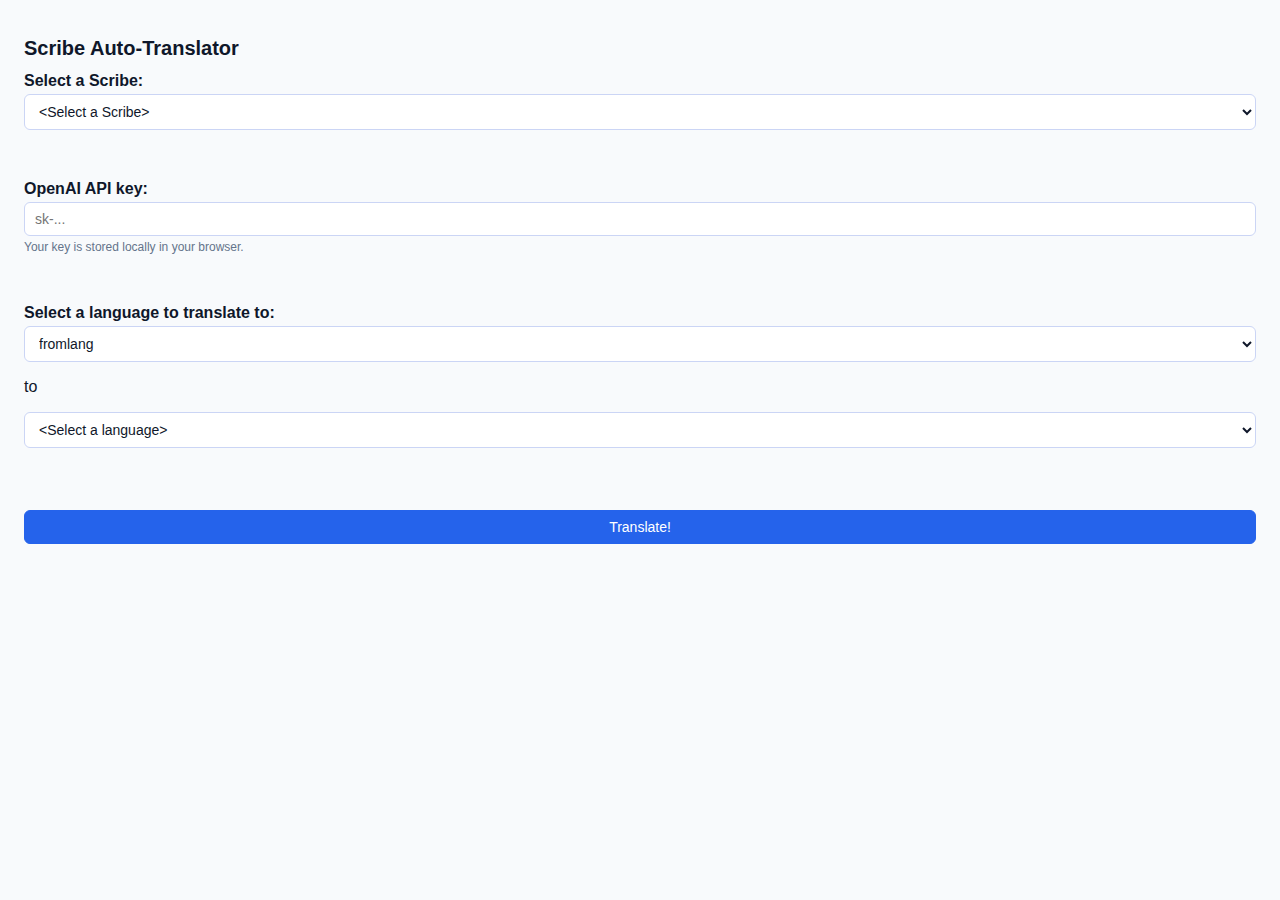
<file: index.html>
<!DOCTYPE html>
<html lang="en">

  <head>
    <meta charset="UTF-8">
    <link rel="stylesheet" href="styles/styles.css"
  </head>

  <body>
    <h1>Scribe Auto-Translator</h1>

    <label for="scribeFinder">Select a Scribe:</label>
    <select name="scribeFinder" id="scribeFinder">
        <option value="default">&lt;Select a Scribe&gt;</option>
    </select>
    <p><br></p>
    <label for="openaiKey">OpenAI API key:</label>
    <input type="password" id="openaiKey" name="openaiKey" placeholder="sk-..." autocomplete="off" />
    <p class="statusHint">Your key is stored locally in your browser.</p>
    <p><br></p>
    <label for="languageSelectorDiv">Select a language to translate to:</label>
    <div name="languageSelectorDiv" id="languageSelectorDiv" class="languageSelectorDiv">
        <select name="detectedLanguage" id="detectedLanguage">
            <option value="fromLang"></option>
        </select>
        <p name="languageSelectorParagraph" id="languageSelectorParagraph" class="languageSelectorParagraph">to</p>
        <select name="targetLanguage" id="targetLanguage" class="targetLanguage">
            <option value="defaultLang">&lt;Select a language&gt;</option>
            <option value="af">Afrikaans</option>
            <option value="sq">Albanian - (Shqip)</option>
            <option value="am">Amharic - (አማርኛ)</option>
            <option value="ar">Arabic - (العربية)</option>
            <option value="an">Aragonese - (Aragonés)</option>
            <option value="hy">Armenian - (Հայերեն)</option>
            <option value="ast">Asturian - (Asturianu)</option>
            <option value="ay">Aymara - (Aymar aru)</option>
            <option value="az">Azerbaijani - (Azərbaycan dili)</option>
            <option value="eu">Basque - (Euskara)</option>
            <option value="be">Belarusian - (Беларуская)</option>
            <option value="bn">Bengali - (বাংলা)</option>
            <option value="brx">Bodo - (बर')</option>
            <option value="bs">Bosnian - (Bosanski)</option>
            <option value="br">Breton - (Brezhoneg)</option>
            <option value="bg">Bulgarian - (Български)</option>
            <option value="ca">Catalan - (Català)</option>
            <option value="ckb">Central - Kurdish (کوردی)</option>
            <option value="ce">Chechen (Нохчийн мотт)</option>
            <option value="zh">Chinese (中文)</option>
            <option value="zh-HK">Chinese Hong Kong - (中文 - 香港)</option>
            <option value="zh-CN">Chinese Simplified - (中文简体)</option>
            <option value="zh-TW">Chinese Traditional - (中文繁體)</option>
            <option value="co">Corsican - (Corsu)</option>
            <option value="hr">Croatian - (Hrvatski)</option>
            <option value="cs">Czech - (Čeština)</option>
            <option value="da">Danish - (Dansk)</option>
            <option value="dv">Dhivehi - (ދިވެހި)</option>
            <option value="nl">Dutch (Nederlands)</option>
            <option value="dz">Dzongkha (རྫོང་ཁ)</option>
            <option value="en">English</option>
            <option value="en-AU">English (Australia)</option>
            <option value="en-CA">English (Canada)</option>
            <option value="en-IN">English (India)</option>
            <option value="en-NZ">English (New Zealand)</option>
            <option value="en-ZA">English (South Africa)</option>
            <option value="en-GB">English (United Kingdom)</option>
            <option value="en-US">English (United States)</option>
            <option value="eo">Esperanto</option>
            <option value="et">Estonian (Eesti)</option>
            <option value="ee">Ewe (Eʋegbe)</option>
            <option value="fo">Faroese - (Føroyskt)</option>
            <option value="fil">Filipino (Wikang Filipino)</option>
            <option value="fi">Finnish (Suomi)</option>
            <option value="fr">French (Français)</option>
            <option value="fr-CA">French Canada - (Français Canada)</option>
            <option value="fr-FR">French France - (Français France)</option>
            <option value="fr-CH">French Switzerland - (Français Suisse)</option>
            <option value="gl">Galician - (Galego)</option>
            <option value="ka">Georgian - (ქართული)</option>
            <option value="de">German - (Deutsch)</option>
            <option value="de-AT">German Austria  - (Deutsch Österreich)</option>
            <option value="de-DE">German Germany  - (Deutsch Deutschland)</option>
            <option value="de-LI">German Liechtenstein  - (Deutsch Liechtenstein)</option>
            <option value="de-CH">German Switzerland  - (Deutsch Schweiz)</option>
            <option value="el">Greek - (Ελληνικά)</option>
            <option value="gn">Guarani - (Avañe'ẽ)</option>
            <option value="gu">Gujarati - (ગુજરાતી)</option>
            <option value="ha">Hausa - (هَوُسَ)</option>
            <option value="haw">Hawaiian - (ʻŌlelo Hawaiʻi)</option>
            <option value="he">Hebrew - (עברית)</option>
            <option value="hi">Hindi - (हिन्दी)</option>
            <option value="hu">Hungarian - (Magyar)</option>
            <option value="is">Icelandic - (Íslenska)</option>
            <option value="id">Indonesian - (Bahasa Indonesia)</option>
            <option value="ia">Interlingua</option>
            <option value="iu">Inuktitut - (ᐃᓄᒃᑎᑐᑦ)</option>
            <option value="ga">Irish - (Gaeilge)</option>
            <option value="it">Italian - (Italiano)</option>
            <option value="it-IT">Italian Italy - (Italiano Italia)</option>
            <option value="it-CH">Italian Switzerland - (Italiano - Svizzera)</option>
            <option value="ja">Japanese - (日本語)</option>
            <option value="kl">Kalaallisut - (Kalaallisut)</option>
            <option value="kn">Kannada - (ಕನ್ನಡ)</option>
            <option value="ks">Kashmiri - (कॉशुर / كٲشُر‎)</option>
            <option value="kk">Kazakh - (Қазақ тілі)</option>
            <option value="km">Khmer - (ខ្មែរ)</option>
            <option value="rw">Kinyarwanda - (Ikinyarwanda)</option>
            <option value="ko">Korean - (한국어)</option>
            <option value="ku">Kurdish - (Kurdî)</option>
            <option value="ky">Kyrgyz - (Кыргызча)</option>
            <option value="lo">Lao - (ລາວ)</option>
            <option value="la">Latin - (Latina)</option>
            <option value="lv">Latvian - (Latviešu)</option>
            <option value="ln">Lingala - (Lingála)</option>
            <option value="lt">Lithuanian - (Lietuvių)</option>
            <option value="lg">Luganda - (Luganda)</option>
            <option value="lb">Luxembourgish - (Lëtzebuergesch)</option>
            <option value="mk">Macedonian - (Македонски)</option>
            <option value="mai">Maithili - (मैथिली)</option>
            <option value="ms">Malay - (Bahasa Melayu)</option>
            <option value="ml">Malayalam - (മലയാളം)</option>
            <option value="mt">Maltese - (Malti)</option>
            <option value="mni">Manipuri - (ꯃꯅꯤꯄꯨꯔꯤ)</option>
            <option value="mr">Marathi - (मराठी)</option>
            <option value="mn">Mongolian - (Монгол)</option>
            <option value="ne">Nepali - (नेपाली)</option>
            <option value="nso">Northern Sotho - (Sesotho sa Leboa)</option>
            <option value="no">Norwegian (Norsk)</option>
            <option value="nb">Norwegian Bokmål - (Norsk bokmål)</option>
            <option value="nn">Norwegian Nynorsk - (Nynorsk)</option>
            <option value="oc">Occitan</option>
            <option value="or">Oriya - (ଓଡ଼ିଆ)</option>
            <option value="om">Oromo - (Afaan Oromoo)</option>
            <option value="os">Ossetian - (Ирон æвзаг)</option>
            <option value="ps">Pashto - (پښتو)</option>
            <option value="fa">Persian - (فارسی)</option>
            <option value="pl">Polish - (Polski)</option>
            <option value="pt">Portuguese - (Português)</option>
            <option value="pt-BR">Portuguese Brazil - (Português Brasil)</option>
            <option value="pt-PT">Portuguese Portugal - (Português Portugal)</option>
            <option value="pa">Punjabi - (ਪੰਜਾਬੀ)</option>
            <option value="qu">Quechua - (Runa Simi)</option>
            <option value="ro">Romanian - (Română)</option>
            <option value="mo">Romanian  Moldova - (Română Moldova)</option>
            <option value="rm">Romansh - (Rumantsch)</option>
            <option value="ru">Russian - (Русский)</option>
            <option value="sm">Samoan - (Gagana Samoa)</option>
            <option value="sat">Santali - (ᱥᱟᱱᱛᱟᱲᱤ)</option>
            <option value="sc">Sardinian - (Sardu)</option>
            <option value="gd">Scottish Gaelic - (Gàidhlig)</option>
            <option value="sr">Serbian - (Српски)</option>
            <option value="sh">Serbo_Croatian - (Srpskohrvatski)</option>
            <option value="sn">Shona - (ChiShona)</option>
            <option value="sd">Sindhi - (سنڌي)</option>
            <option value="si">Sinhala - (සිංහල)</option>
            <option value="sk">Slovak - (Slovenčina)</option>
            <option value="sl">Slovenian - (Slovenščina)</option>
            <option value="so">Somali - (Soomaali)</option>
            <option value="st">Southern - Sotho (Sesotho)</option>
            <option value="es">Spanish - (Español)</option>
            <option value="es-AR">Spanish  Argentina  - (Español Argentina)</option>
            <option value="es-419">Spanish  Latin America  - (Español Latinoamérica)</option>
            <option value="es-MX">Spanish  Mexico  - (Español  México)</option>
            <option value="es-ES">Spanish  Spain  - (Español España)</option>
            <option value="es-US">Spanish  United States  - (Español Estados Unidos)</option>
            <option value="su">Sundanese - (Basa Sunda)</option>
            <option value="sw">Swahili - (Kiswahili)</option>
            <option value="sv">Swedish - (Svenska)</option>
            <option value="tg">Tajik - (Тоҷикӣ)</option>
            <option value="ta">Tamil - (தமிழ்)</option>
            <option value="tt">Tatar - (Татар)</option>
            <option value="te">Telugu - (తెలుగు)</option>
            <option value="th">Thai - (ไทย)</option>
            <option value="ti">Tigrinya - (ትግርኛ)</option>
            <option value="to">Tongan - (Lea fakatonga)</option>
            <option value="tn">Tswana - (Setswana)</option>
            <option value="tr">Turkish - (Türkçe)</option>
            <option value="tk">Turkmen - (Türkmençe)</option>
            <option value="tw">Twi - (Twi)</option>
            <option value="udm">Udmurt - (Удмурт кыл)</option>
            <option value="uk">Ukrainian - (Українська)</option>
            <option value="ur">Urdu - (اردو)</option>
            <option value="ug">Uyghur - (ئۇيغۇرچە)</option>
            <option value="uz">Uzbek - (O'zbek)</option>
            <option value="ve">Venda - (Tshivenḓa)</option>
            <option value="vi">Vietnamese - (Tiếng Việt)</option>
            <option value="wa">Walloon - (Walon)</option>
            <option value="cy">Welsh - (Cymraeg)</option>
            <option value="fy">Western Frisian - (Frysk)</option>
            <option value="wo">Wolof - (Wollof)</option>
            <option value="xh">Xhosa - (isiXhosa)</option>
            <option value="yi">Yiddish - (ייִדיש)</option>
            <option value="yo">Yoruba - (Èdè Yorùbá)</option>
            <option value="za">Zhuang - (Saɯ cueŋƅ)</option>
            <option value="zu">Zulu - (isiZulu)</option>
        </select>
    </div>
    <p><br></p>
    <button name="translateButton" id="translateButton" class="translateButton">Translate!</button>
    <p id="statusMessage" class="statusMessage"></p>

    <script src="scripts/popup.js"></script>
  </body>
</html>
</file>
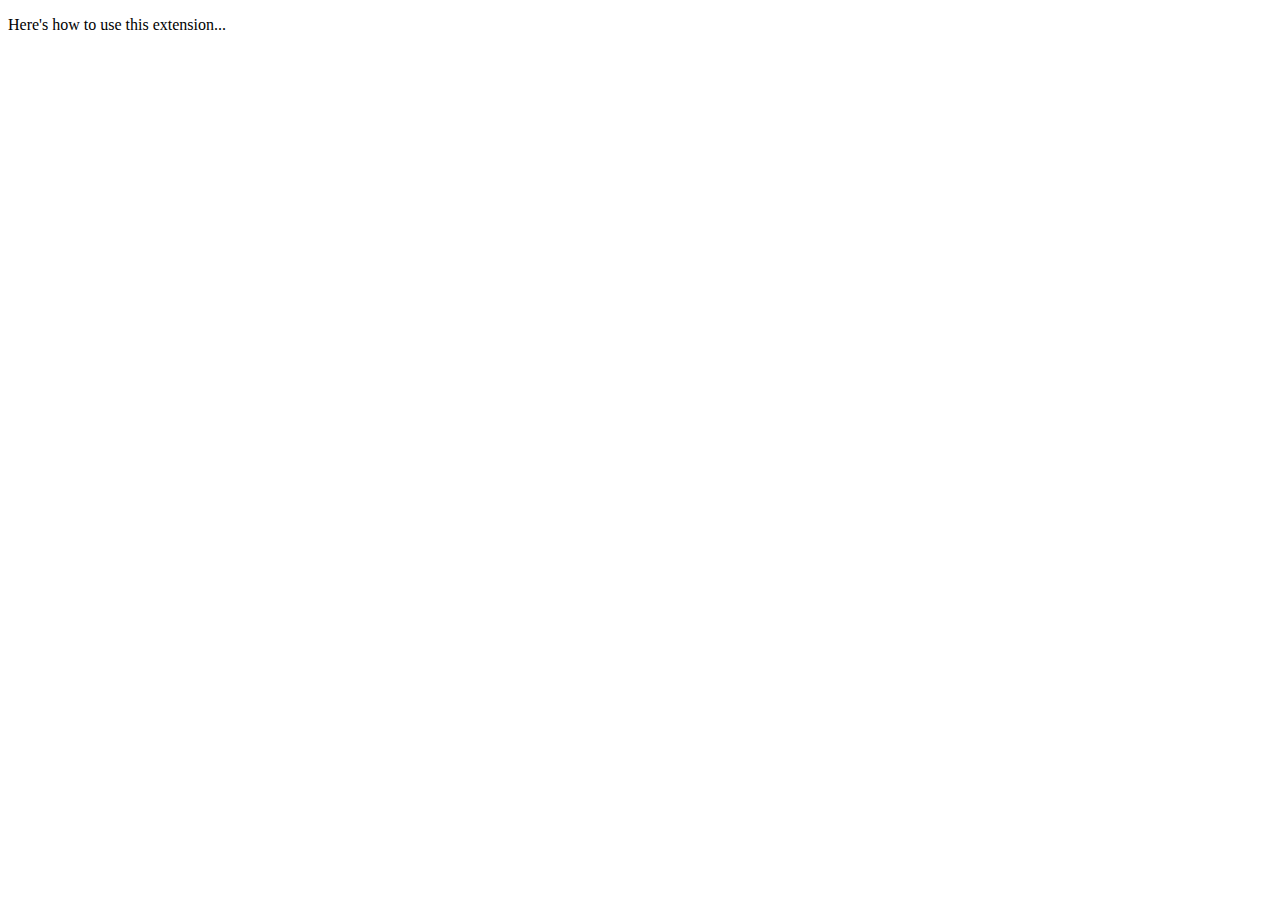
<file: onboarding.html>
<!DOCTYPE html>
<html lang="en">
  <head>
    <meta charset="UTF-8">
    <meta name="viewport" content="width=device-width, initial-scale=1.0">
    <meta http-equiv="X-UA-Compatible" content="ie=edge">
    <title>HTML 5 Boilerplate</title>

  </head>
  <body>
    <p>Here's how to use this extension...</p>
  </body>
</html>
</file>
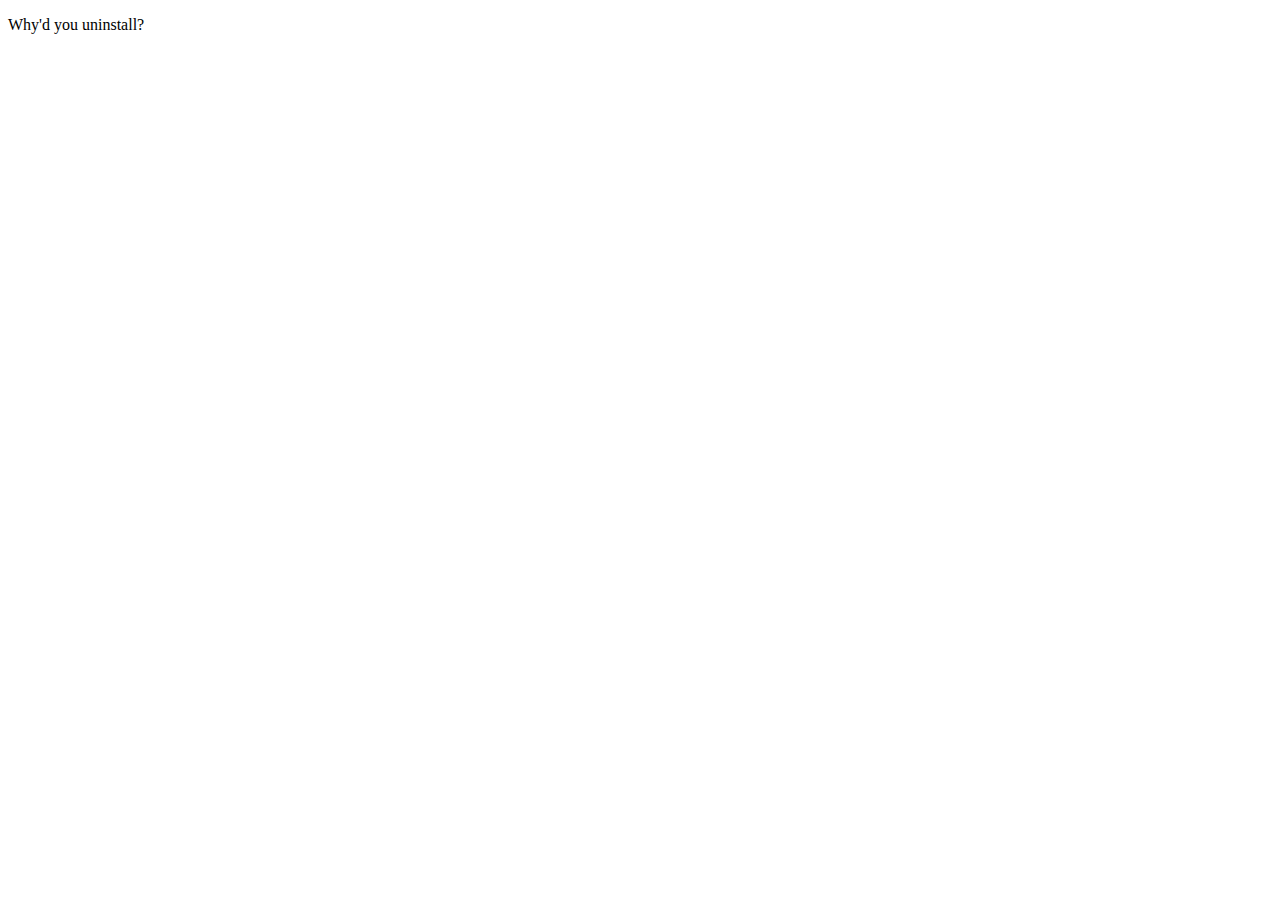
<file: uninstall.html>
<!DOCTYPE html>
<html lang="en">
  <head>
    <meta charset="UTF-8">
    <meta name="viewport" content="width=device-width, initial-scale=1.0">
    <meta http-equiv="X-UA-Compatible" content="ie=edge">
    <title>HTML 5 Boilerplate</title>

  </head>
  <body>
    <p>Why'd you uninstall?</p>
  </body>
</html>
</file>
<file: styles/styles.css>
body {
  min-width: 320px;
  font-family: 'Segoe UI', Tahoma, Geneva, Verdana, sans-serif;
  padding: 16px;
  background-color: #f8fafc;
  color: #0f172a;
}

h1 {
  font-size: 20px;
  margin-bottom: 12px;
}

label {
  display: block;
  font-weight: 600;
  margin-bottom: 4px;
}

select,
input[type="password"],
button {
  width: 100%;
  padding: 8px 10px;
  border-radius: 6px;
  border: 1px solid #cbd5f5;
  font-size: 14px;
  box-sizing: border-box;
  background-color: #fff;
  color: #0f172a;
}

select:focus,
input[type="password"]:focus,
button:focus {
  outline: none;
  border-color: #2563eb;
  box-shadow: 0 0 0 2px rgba(37, 99, 235, 0.25);
}

button.translateButton {
  margin-top: 12px;
  background-color: #2563eb;
  border-color: #2563eb;
  color: #fff;
  cursor: pointer;
  transition: background-color 150ms ease, box-shadow 150ms ease;
}

button.translateButton:hover:not(:disabled) {
  background-color: #1d4ed8;
}

button.translateButton:disabled {
  background-color: #94a3b8;
  border-color: #94a3b8;
  cursor: not-allowed;
}

.statusMessage {
  min-height: 20px;
  margin-top: 12px;
  font-size: 13px;
}

.statusMessage--error {
  color: #b91c1c;
}

.statusMessage--info {
  color: #047857;
}

.statusHint {
  font-size: 12px;
  margin-top: 4px;
  color: #64748b;
}

.scribe-auto-translator-duplicate {
  border: 2px dashed rgba(37, 99, 235, 0.4);
  border-radius: 12px;
  padding: 16px;
  background-color: rgba(191, 219, 254, 0.25);
  margin-top: 24px;
}

.scribe-auto-translator-body {
  margin-top: 12px;
}

.scribe-auto-translator-content {
  white-space: pre-wrap;
  font-family: 'Segoe UI', Tahoma, Geneva, Verdana, sans-serif;
  font-size: 14px;
  line-height: 1.5;
}
</file>
